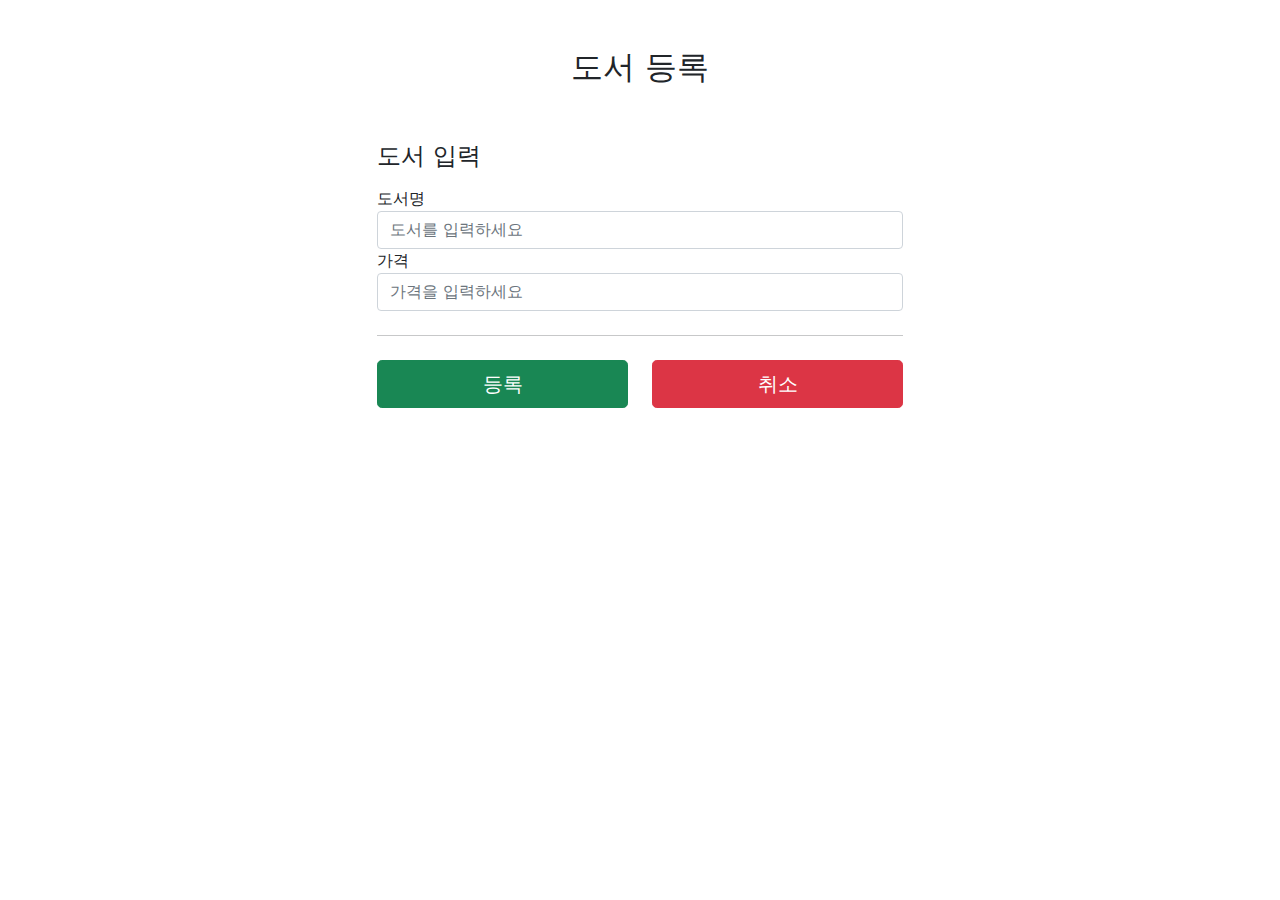
<file: src/main/resources/static/book/addBook.html>
<!DOCTYPE HTML>
<html>
<head>
    <meta charset="utf-8">
    <link href="../css/bootstrap.min.css" rel="stylesheet">
    <style>
        .container {
            max-width: 550px;
        }
    </style>
</head>
<body>
<div class="container">
    <div class="py-5 text-center">
        <h2>도서 등록</h2>
    </div>
    <h4 class="mb-3">도서 입력</h4>
    <form action="item.html" method="post">
        <div>
            <label for="itemName">도서명</label>
            <input type="text" id="itemName" name="itemName" class="form-control" placeholder="도서를 입력하세요"/>
        </div>

        <div>
            <label for="price">가격</label>
            <input type="text" id="price" name="price" class="form-control" placeholder="가격을 입력하세요"/>
        </div>

        <hr class="my-4">
        <div class="row">
            <div class="col">
                <button class="w-100 btn btn-lg btn-success" type="submit">등록</button>
            </div>
            <div class="col">
                <button class="w-100 btn btn-lg btn-danger" onclick="location.href='items.html'" type="button">취소</button>
            </div>
        </div>
    </form>
</div> <!-- /container -->
</body>
</html>
</file>
